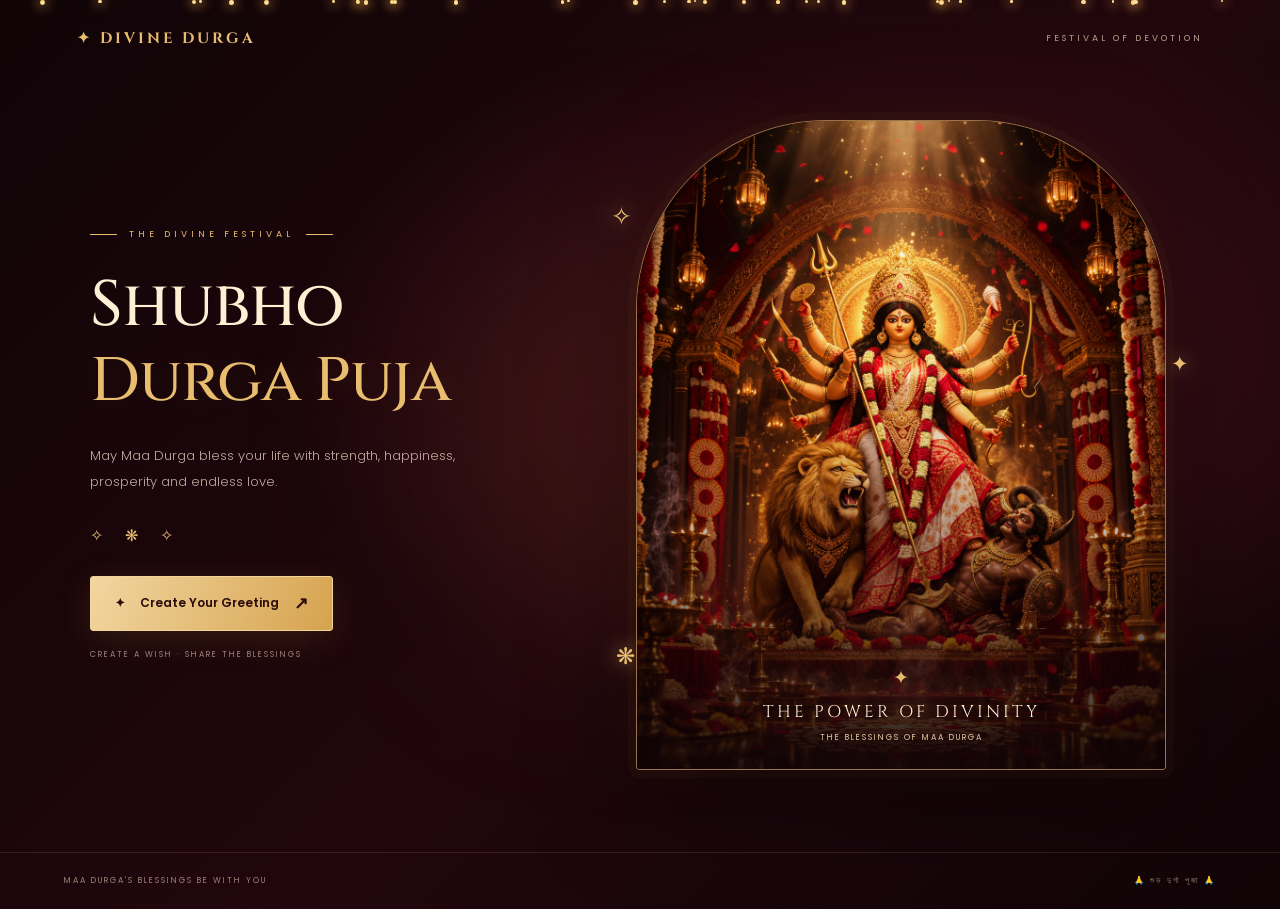
<file: index.html>
<!DOCTYPE html>
<html lang="en">
<head>
  <meta charset="UTF-8">
  <meta name="viewport" content="width=device-width, initial-scale=1.0">
  
  <meta name="theme-color" content="#180609">
  <meta name="description" content="Create and share beautiful personalized Durga Puja wishes with your loved ones.">

  <title>Divine Durga | Puja Wishes</title>

  <link rel="preconnect" href="https://fonts.googleapis.com">
  <link rel="preconnect" href="https://fonts.gstatic.com" crossorigin>
  <link href="https://fonts.googleapis.com/css2?family=Cinzel:wght@500;600;700&family=Poppins:wght@300;400;500;600&display=swap" rel="stylesheet">

  <link rel="stylesheet" href="style.css">
  <!-- Hindi Font -->
<link rel="preconnect" href="https://fonts.googleapis.com">
<link rel="preconnect" href="https://fonts.gstatic.com" crossorigin>
<link href="https://fonts.googleapis.com/css2?family=Noto+Serif+Devanagari:wght@400;600;700&display=swap" rel="stylesheet">
</head>

<body>

  <div class="ambient-glow"></div>
  <div class="particles" id="particles"></div>

  <header class="navbar">
    <a href="#" class="brand">✦ DIVINE DURGA</a>
    <span class="nav-label">FESTIVAL OF DEVOTION</span>
  </header>

  <main class="hero">

    <div class="hero-content">

      <div class="eyebrow">
        <span class="line"></span>
        THE DIVINE FESTIVAL
        <span class="line"></span>
      </div>

      <h1>
        Shubho
        <span>Durga Puja</span>
      </h1>

      <p class="intro">
        May Maa Durga bless your life with strength,
        happiness, prosperity and endless love.
      </p>

      <div class="ornament">✧ ❋ ✧</div>

      <button class="create-btn" id="createGreeting">
        <span>✦</span>
        <span>Create Your Greeting</span>
        <span class="arrow">↗</span>
      </button>

      <p class="share-note">
        CREATE A WISH · SHARE THE BLESSINGS
      </p>

    </div>

    <div class="hero-art">

      <div class="art-frame">
        <div class="frame-glow"></div>

        <img
          src="assets/images/durga-puja.webp"
          alt="Maa Durga in a grand traditional Bengali Durga Puja pandal"
          class="durga-image"
          id="durgaImage"
        >

        <div class="image-overlay"></div>

        <div class="image-caption">
          <span class="caption-symbol">✦</span>
          <p>THE POWER OF DIVINITY</p>
          <span class="caption-subtitle">THE BLESSINGS OF MAA DURGA</span>
        </div>

      </div>

      <div class="floating-symbol symbol-one">✧</div>
      <div class="floating-symbol symbol-two">✦</div>
      <div class="floating-symbol symbol-three">❋</div>

    </div>

  </main>

  <footer class="footer">
    <span>MAA DURGA'S BLESSINGS BE WITH YOU</span>
    <span>🙏 শুভ দুর্গা পূজা 🙏</span>
  </footer>

  <div class="modal hidden" id="nameModal">
    <div class="modal-backdrop" id="modalBackdrop"></div>

    <section class="modal-card">

      <button class="close-btn" id="closeModal" aria-label="Close">×</button>

      <div class="modal-symbol">❋</div>

      <p class="modal-eyebrow">SPREAD THE BLESSINGS</p>

      <h2>Create Your <span>Greeting</span></h2>

      <p class="modal-description">
        Enter your name to create a special Durga Puja wish for your loved ones.
      </p>

      <label for="visitorName">YOUR NAME</label>

      <input
        id="visitorName"
        type="text"
        placeholder="Enter your name..."
        maxlength="40"
        autocomplete="name"
      >

      <button class="create-btn modal-submit" id="generateGreeting">
        Generate My Greeting ↗
      </button>

      <p class="form-error" id="formError" aria-live="polite"></p>

    </section>
  </div>

  <script src="app.js"></script>

</body>
    </html>
</file>
<file: style.css>
:root {
  --bg: #100407;
  --red: #7f1024;
  --gold: #e8bd70;
  --cream: #fff0d4;
  --muted: #c3a9a0;
}

* {
  margin: 0;
  padding: 0;
  box-sizing: border-box;
}

html {
  scroll-behavior: smooth;
}

body {
  min-height: 100vh;
  overflow-x: hidden;
  color: var(--cream);
  background:
    radial-gradient(ellipse at 70% 40%, #43101b 0%, transparent 48%),
    linear-gradient(135deg, #100407, #21070d 55%, #100407);
  font-family: "Poppins", sans-serif;
  position: relative;
}

button,
input {
  font: inherit;
}

button {
  -webkit-tap-highlight-color: transparent;
}

.ambient-glow {
  position: fixed;
  width: 420px;
  height: 420px;
  border-radius: 50%;
  top: 25%;
  left: 50%;
  transform: translateX(-50%);
  background: rgba(180, 100, 36, 0.11);
  filter: blur(100px);
  pointer-events: none;
  z-index: 0;
}

.particles {
  position: fixed;
  inset: 0;
  overflow: hidden;
  pointer-events: none;
  z-index: 5;
}

.particle {
  position: absolute;
  width: 3px;
  height: 3px;
  border-radius: 50%;
  background: #ffdc91;
  box-shadow: 0 0 12px 2px rgba(255, 190, 80, 0.6);
  animation: floatParticle linear infinite;
}

@keyframes floatParticle {
  0% {
    transform: translateY(110vh) scale(0.4);
    opacity: 0;
  }

  15% {
    opacity: 0.8;
  }

  85% {
    opacity: 0.6;
  }

  100% {
    transform: translateY(-10vh) scale(1.2);
    opacity: 0;
  }
}

/* Navigation */

.navbar {
  width: 100%;
  max-width: 1450px;
  margin: auto;
  padding: 28px 6%;
  display: flex;
  justify-content: space-between;
  align-items: center;
  position: relative;
  z-index: 10;
}

.brand {
  color: var(--gold);
  font-family: "Cinzel", serif;
  font-size: 15px;
  font-weight: 700;
  letter-spacing: 3px;
  text-decoration: none;
}

.nav-label {
  color: #b99a8b;
  font-size: 9px;
  letter-spacing: 3px;
}

/* Main hero */

.hero {
  max-width: 1350px;
  min-height: calc(100vh - 125px);
  margin: auto;
  padding: 25px 7% 65px;
  display: grid;
  grid-template-columns: 0.9fr 1.1fr;
  align-items: center;
  gap: 50px;
  position: relative;
  z-index: 2;
}

.hero-content {
  text-align: left;
  animation: revealText 1s ease both;
}

@keyframes revealText {
  from {
    opacity: 0;
    transform: translateY(24px);
  }

  to {
    opacity: 1;
    transform: translateY(0);
  }
}

.eyebrow {
  display: flex;
  align-items: center;
  gap: 12px;
  color: var(--gold);
  font-size: 9px;
  letter-spacing: 4px;
  margin-bottom: 27px;
}

.line {
  width: 27px;
  height: 1px;
  background: var(--gold);
}

h1 {
  font-family: "Cinzel", serif;
  font-weight: 500;
  font-size: clamp(38px, 5vw, 76px);
  line-height: 1.2;
  letter-spacing: -1px;
}

h1 span {
  display: block;
  color: var(--gold);
  font-size: clamp(35px, 4.8vw, 68px);
  text-shadow: 0 0 35px rgba(232, 189, 112, 0.13);
}

.intro {
  max-width: 420px;
  margin-top: 24px;
  color: var(--muted);
  font-size: 13px;
  line-height: 2;
  font-weight: 300;
}

.ornament {
  margin: 28px 0;
  color: var(--gold);
  letter-spacing: 9px;
  font-size: 16px;
}

/* Buttons */

.create-btn {
  min-height: 55px;
  padding: 0 24px;
  border: 1px solid #f3d49a;
  border-radius: 3px;
  display: inline-flex;
  align-items: center;
  justify-content: center;
  gap: 15px;
  background: linear-gradient(115deg, #f2d6a0, #d6a34f);
  color: #2a0b0b;
  font-size: 12px;
  font-weight: 600;
  cursor: pointer;
  box-shadow: 0 8px 35px rgba(207, 148, 55, 0.15);
  transition: transform 0.25s ease, box-shadow 0.25s ease;
}

.create-btn:hover {
  transform: translateY(-3px);
  box-shadow: 0 12px 40px rgba(207, 148, 55, 0.28);
}

.create-btn:active {
  transform: scale(0.98);
}

.arrow {
  font-size: 17px;
}

.share-note {
  margin-top: 18px;
  color: #9e8077;
  font-size: 8px;
  letter-spacing: 2px;
}

/* Hero artwork */

.hero-art {
  position: relative;
  width: 100%;
  max-width: 530px;
  justify-self: center;
  animation: revealArtwork 1.3s ease both;
}

@keyframes revealArtwork {
  from {
    opacity: 0;
    transform: translateY(20px) scale(0.97);
  }

  to {
    opacity: 1;
    transform: translateY(0) scale(1);
  }
}

.art-frame {
  width: 100%;
  aspect-ratio: 4 / 5;
  max-height: 650px;
  position: relative;
  overflow: hidden;
  border: 1px solid rgba(232, 189, 112, 0.6);
  border-radius: 190px 190px 4px 4px;
  background: #260810;
  box-shadow:
    0 0 0 8px rgba(232, 189, 112, 0.025),
    0 25px 100px rgba(0, 0, 0, 0.55),
    0 0 65px rgba(171, 78, 31, 0.12);
}

.frame-glow {
  position: absolute;
  inset: 0;
  z-index: 1;
  pointer-events: none;
  box-shadow: inset 0 0 65px rgba(0, 0, 0, 0.3);
}

.durga-image {
  width: 100%;
  height: 100%;
  display: block;
  object-fit: cover;
  object-position: center;
  transition: transform 1.2s ease;
}

.art-frame:hover .durga-image {
  transform: scale(1.035);
}

.image-overlay {
  position: absolute;
  inset: 0;
  z-index: 2;
  background: linear-gradient(
    to bottom,
    rgba(20, 3, 7, 0.03) 40%,
    rgba(15, 3, 6, 0.18) 58%,
    rgba(15, 3, 6, 0.92) 100%
  );
}

.image-caption {
  position: absolute;
  z-index: 3;
  left: 15px;
  right: 15px;
  bottom: 25px;
  text-align: center;
}

.caption-symbol {
  color: var(--gold);
  font-size: 19px;
}

.image-caption p {
  margin-top: 8px;
  font-family: "Cinzel", serif;
  font-size: clamp(12px, 1.6vw, 17px);
  letter-spacing: 3px;
}

.caption-subtitle {
  display: block;
  margin-top: 9px;
  color: #e4c6a4;
  font-size: 8px;
  letter-spacing: 2px;
}

/* Floating decorations */

.floating-symbol {
  position: absolute;
  color: var(--gold);
  text-shadow: 0 0 20px rgba(232, 189, 112, 0.8);
  animation: gentleFloat 4s ease-in-out infinite;
}

.symbol-one {
  top: 12%;
  left: -25px;
  font-size: 25px;
}

.symbol-two {
  top: 35%;
  right: -23px;
  font-size: 21px;
  animation-delay: 1s;
}

.symbol-three {
  bottom: 15%;
  left: -20px;
  font-size: 23px;
  animation-delay: 2s;
}

@keyframes gentleFloat {
  0%, 100% {
    transform: translateY(0) rotate(0);
    opacity: 0.65;
  }

  50% {
    transform: translateY(-12px) rotate(12deg);
    opacity: 1;
  }
}

/* Footer */

.footer {
  padding: 22px 5%;
  border-top: 1px solid rgba(232, 189, 112, 0.12);
  display: flex;
  justify-content: space-between;
  gap: 15px;
  color: #9e8077;
  font-size: 8px;
  letter-spacing: 2px;
  position: relative;
  z-index: 2;
}

/* Greeting modal */

.hidden {
  display: none !important;
}

.modal {
  position: fixed;
  inset: 0;
  z-index: 20;
  display: grid;
  place-items: center;
  padding: 20px;
}

.modal-backdrop {
  position: absolute;
  inset: 0;
  background: rgba(7, 2, 4, 0.82);
  backdrop-filter: blur(9px);
}

.modal-card {
  width: min(100%, 430px);
  padding: 40px 30px 30px;
  position: relative;
  z-index: 1;
  text-align: center;
  border: 1px solid rgba(232, 189, 112, 0.5);
  border-radius: 8px;
  background:
    radial-gradient(ellipse at top, #48121d, transparent 70%),
    #18070b;
  box-shadow: 0 20px 80px rgba(0, 0, 0, 0.6);
  animation: modalAppear 0.35s ease both;
}

@keyframes modalAppear {
  from {
    opacity: 0;
    transform: translateY(15px) scale(0.97);
  }

  to {
    opacity: 1;
    transform: translateY(0) scale(1);
  }
}

.close-btn {
  position: absolute;
  top: 10px;
  right: 15px;
  border: 0;
  background: transparent;
  color: #d9c0b3;
  font-size: 28px;
  cursor: pointer;
}

.modal-symbol {
  color: var(--gold);
  font-size: 30px;
  margin-bottom: 12px;
}

.modal-eyebrow {
  color: var(--gold);
  font-size: 9px;
  letter-spacing: 3px;
}

.modal-card h2 {
  margin-top: 12px;
  font-family: "Cinzel", serif;
  font-size: 25px;
  font-weight: 500;
}

.modal-card h2 span {
  color: var(--gold);
}

.modal-description {
  margin: 14px auto 25px;
  max-width: 310px;
  color: var(--muted);
  font-size: 12px;
  line-height: 1.8;
}

.modal-card label {
  display: block;
  margin-bottom: 8px;
  text-align: left;
  color: var(--gold);
  font-size: 9px;
  letter-spacing: 2px;
}

.modal-card input {
  width: 100%;
  height: 50px;
  padding: 0 14px;
  border: 1px solid rgba(232, 189, 112, 0.3);
  border-radius: 3px;
  outline: none;
  color: var(--cream);
  background: rgba(255, 255, 255, 0.04);
  font-size: 13px;
}

.modal-card input:focus {
  border-color: var(--gold);
  box-shadow: 0 0 0 3px rgba(232, 189, 112, 0.08);
}

.modal-submit {
  width: 100%;
  margin-top: 18px;
}

.form-error {
  min-height: 18px;
  margin-top: 10px;
  color: #ff9d9d;
  font-size: 11px;
}

/* Responsive layout */

@media (max-width: 800px) {
  .navbar {
    padding: 22px 6%;
  }

  .nav-label {
    font-size: 7px;
    letter-spacing: 1px;
  }

  .hero {
    min-height: auto;
    grid-template-columns: 1fr;
    gap: 45px;
    padding: 45px 7% 50px;
  }

  .hero-content {
    text-align: center;
    order: 1;
  }

  .eyebrow {
    justify-content: center;
  }

  .intro {
    margin-left: auto;
    margin-right: auto;
  }

  .hero-art {
    width: min(100%, 440px);
    order: 2;
  }

  .ornament {
    margin: 20px 0;
  }

  .footer {
    flex-direction: column;
    align-items: center;
    text-align: center;
    line-height: 1.8;
  }
}

@media (max-width: 420px) {
  .brand {
    font-size: 12px;
    letter-spacing: 2px;
  }

  .hero {
    padding-top: 35px;
  }

  .modal-card {
    padding: 35px 22px 24px;
  }

  .art-frame {
    border-radius: 150px 150px 4px 4px;
  }
}

@media (prefers-reduced-motion: reduce) {
  *,
  *::before,
  *::after {
    animation-duration: 0.01ms !important;
    animation-iteration-count: 1 !important;
    transition-duration: 0.01ms !important;
    scroll-behavior: auto !important;
  }
                    }
/* Greeting preview buttons */
.preview-actions {
  display: flex;
  flex-wrap: wrap;
  justify-content: center;
  gap: 12px;
  margin-top: 24px;
}

.preview-actions .create-btn,
.preview-actions .copy-btn {
  display: inline-flex;
  align-items: center;
  justify-content: center;
  padding: 13px 20px;
  border: 1px solid #e7bd70;
  border-radius: 12px;
  background: linear-gradient(135deg, #5b1019, #8b1e2d);
  color: #ffe4a6;
  font-size: 15px;
  font-weight: 600;
  text-decoration: none;
  cursor: pointer;
  transition: transform 0.2s ease, box-shadow 0.2s ease;
}

.preview-actions .create-btn:hover,
.preview-actions .copy-btn:hover {
  transform: translateY(-2px);
  box-shadow: 0 5px 18px rgba(231, 189, 112, 0.25);
}

.preview-actions button:disabled {
  opacity: 0.65;
  cursor: wait;
    }
</file>
